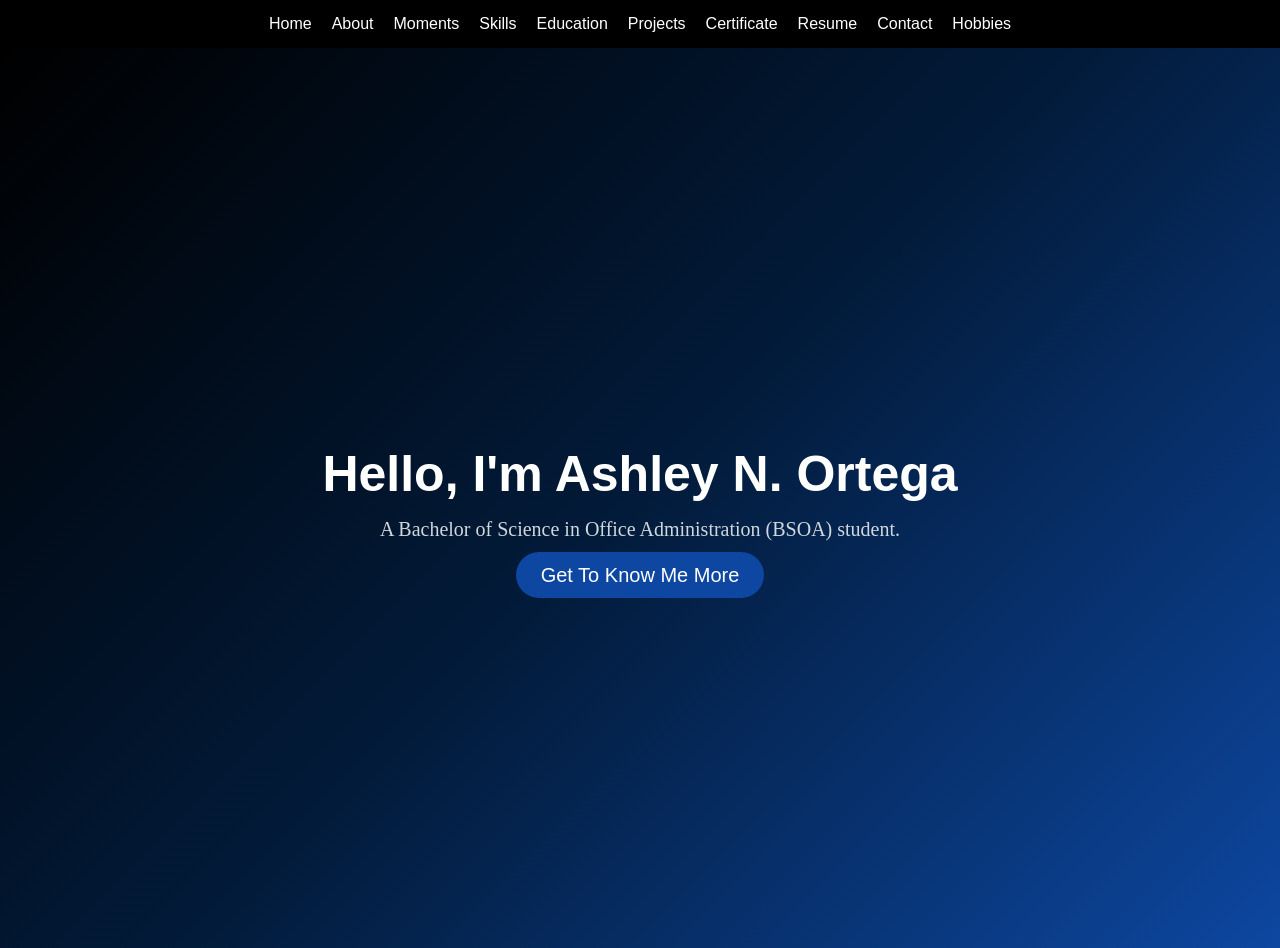
<file: index.html>
<!DOCTYPE html>
<html lang="en">
<head>
  <meta charset="UTF-8">
  <meta name="viewport" content="width=device-width, initial-scale=1.0">
  <title>Personal Portfolio</title>
  <link rel="stylesheet" href="css/css.css">
</head>
<body>

<header>
  <input type="checkbox" id="menu-toggle">
  <label for="menu-toggle" class="menu-icon">
    &#9776;
  </label>
  <nav>
    <a href="index.html">Home</a>
    <a href="aboutme.html" >About</a>
    <a href="gallery.html">Moments</a>
    <a href="skills.html">Skills</a>
    <a href="educational.html">Education</a>
    <a href="projects.html" >Projects</a>
    <a href="Certifications.html">Certificate</a>
    <a href="resume.html">Resume</a>
    <a href="contact.html">Contact</a>
    <a href="hobbies.html">Hobbies</a>
  </nav>
</header>


<section class="hero">
  <div class="hero-content">
    <h1>Hello, I'm Ashley N. Ortega</h1>
   <p style="font-family: 'Times New Roman', Times, serif;">A Bachelor of Science in Office Administration (BSOA) student. 
    <BR></BR>
    <a href="aboutme.html" class="btn">Get To Know Me More</a>
  </div>
</section>

</body>
</html>
</file>
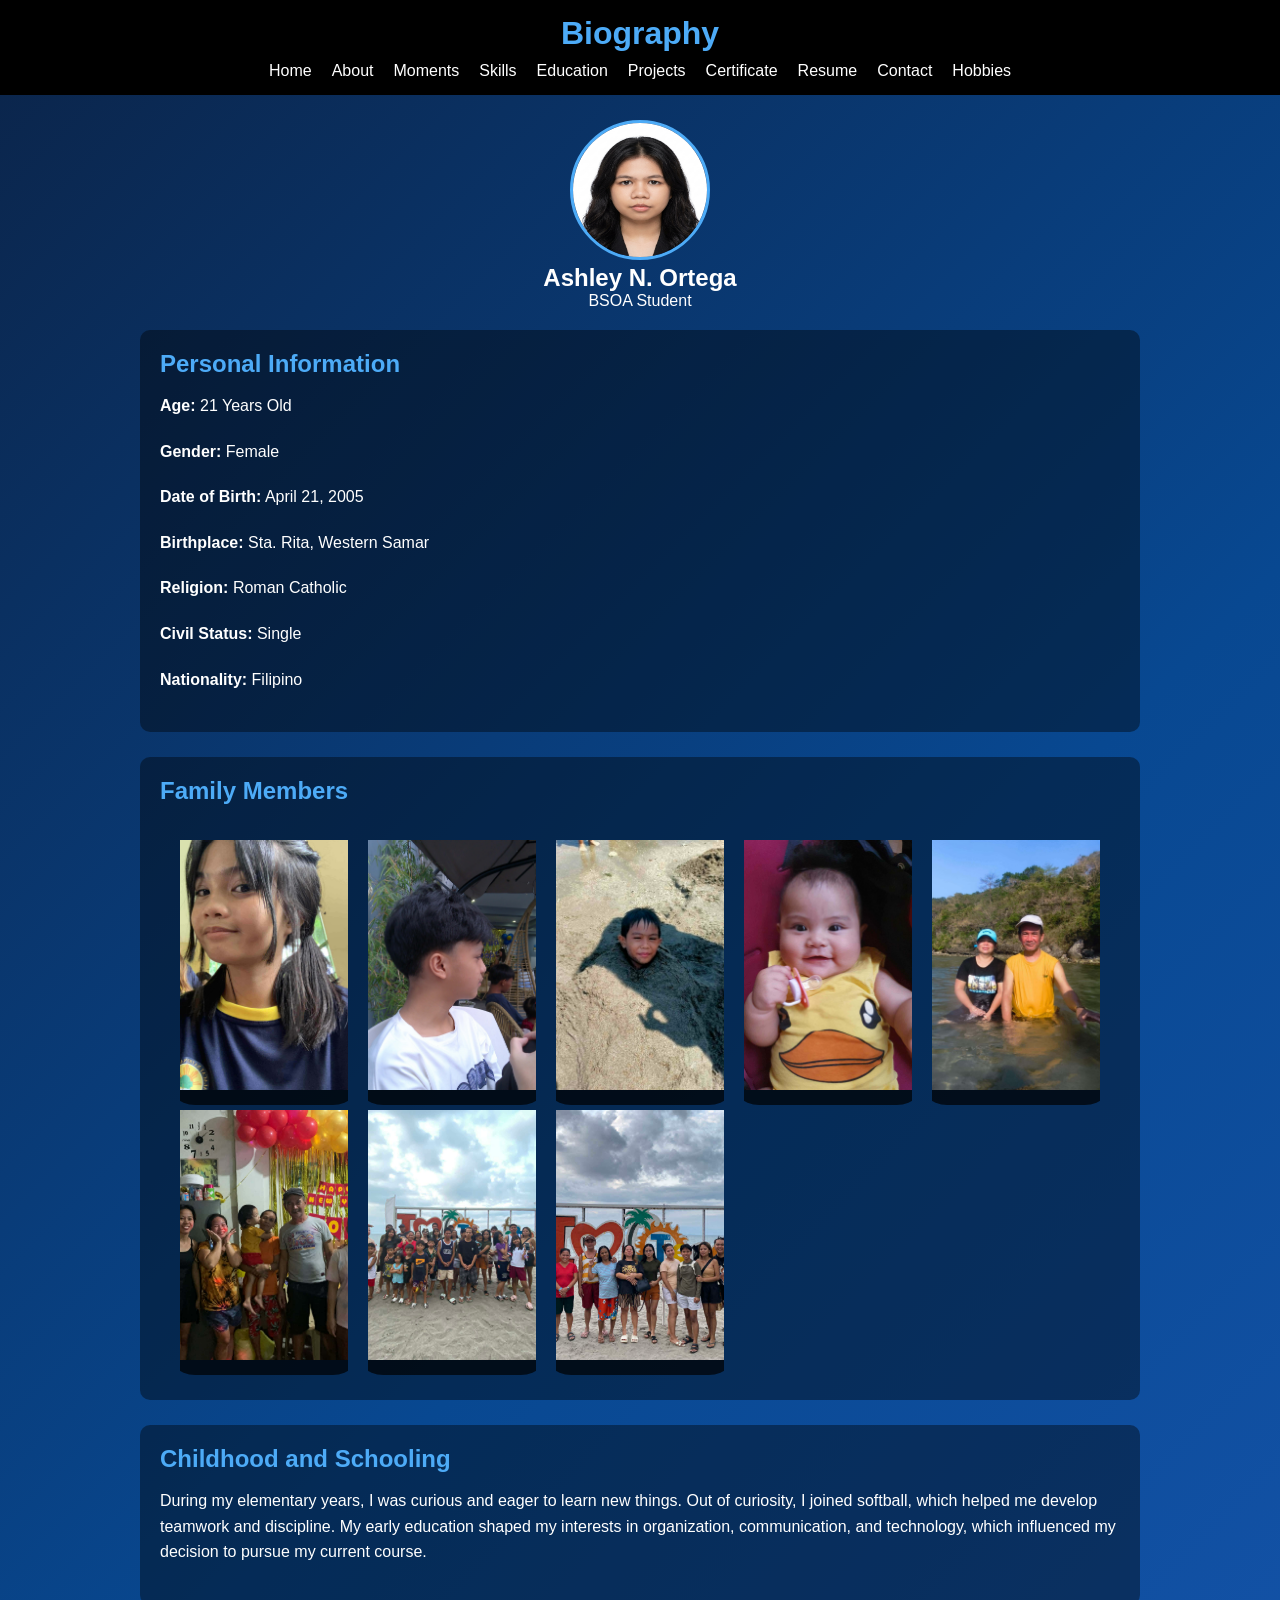
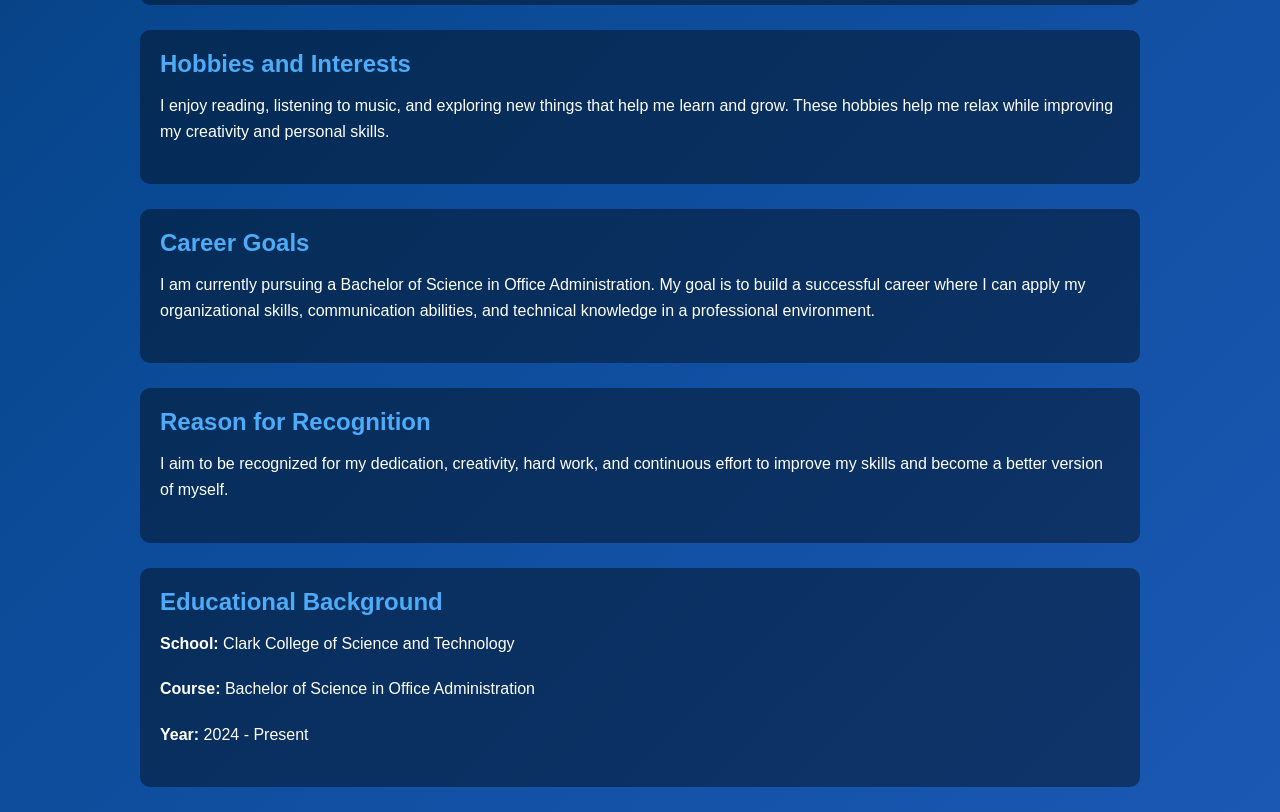
<file: aboutme.html>
<!DOCTYPE html>
<html lang="en">
<head>
  <meta charset="UTF-8">
  <meta name="viewport" content="width=device-width, initial-scale=1.0">
  <title>About Me</title>
  <link rel="stylesheet" href="css/css.css">
</head>

<body>

<header>
  <h1>Biography</h1>

  <input type="checkbox" id="menu-toggle">

  <label for="menu-toggle" class="menu-icon">
    &#9776;
  </label>

  <nav>
    <a href="index.html">Home</a>
    <a href="aboutme.html" >About</a>
    <a href="gallery.html">Moments</a>
    <a href="skills.html">Skills</a>
    <a href="educational.html">Education</a>
    <a href="projects.html" >Projects</a>
    <a href="Certifications.html">Certificate</a>
    <a href="resume.html">Resume</a>
    <a href="contact.html">Contact</a>
    <a href="hobbies.html">Hobbies</a>
  </nav>
  </nav>
</header>

<div class="container">

  <div class="profile">
    <img src="1x1.png" alt="Ashley Ortega">
    <h2>Ashley N. Ortega</h2>
    <p>BSOA Student</p>
  </div>

  <!-- PERSONAL DATA -->
  <section class="section">
    <h2>Personal Information</h2>

    <div class="info-grid">
      <p><strong>Age:</strong> 21 Years Old</p>
      <p><strong>Gender:</strong> Female</p>
      <p><strong>Date of Birth:</strong> April 21, 2005</p>
      <p><strong>Birthplace:</strong> Sta. Rita, Western Samar</p>
      <p><strong>Religion:</strong> Roman Catholic</p>
      <p><strong>Civil Status:</strong> Single</p>
      <p><strong>Nationality:</strong> Filipino</p>
    </div>
  </section>

  <section class="section">
    <h2>Family Members</h2>

    <div class="gallery">

      <div class="gallery-item">
        <img src="webpics/sheena.jpg" alt="Sister">
        <div class="moments">Sister</div>
      </div>

      <div class="gallery-item">
        <img src="webpics/gab.jpg" alt="Brother">
        <div class="moments">Brother</div>
      </div>

      <div class="gallery-item">
        <img src="webpics/vincw.jpg" alt="Brother">
        <div class="moments">Brother</div>
      </div>

      <div class="gallery-item">
        <img src="webpics/shasha.jpg" alt="Sister">
        <div class="moments">Sister</div>
      </div>

      <div class="gallery-item">
        <img src="webpics/mama-lolo.jpg" alt="Mama and Lolo">
        <div class="moments">Mama and Lolo</div>
      </div>

      <div class="gallery-item">
        <img src="webpics/xmaxfam.jpg" alt="New Year">
        <div class="moments">New Year Celebration</div>
      </div>

      <div class="gallery-item">
        <img src="webpics/cavite fam.jpg" alt="Family">
        <div class="moments"></div>
      </div>

      <div class="gallery-item">
        <img src="webpics/cavi.jpg" alt="Family Picture">
        <div class="moments"></div>
      </div>

    </div>
  </section>

  <section class="section">
    <h2>Childhood and Schooling</h2>

    <p>
      During my elementary years, I was curious and eager to learn new things. 
      Out of curiosity, I joined softball, which helped me develop teamwork and discipline. 
      My early education shaped my interests in organization, communication, and technology, 
      which influenced my decision to pursue my current course.
    </p>
  </section>

  <section class="section">
    <h2>Hobbies and Interests</h2>

    <p>
      I enjoy reading, listening to music, and exploring new things that help me learn and grow. 
      These hobbies help me relax while improving my creativity and personal skills.
    </p>
  </section>

  <section class="section">
    <h2>Career Goals</h2>

    <p>
      I am currently pursuing a Bachelor of Science in Office Administration. 
      My goal is to build a successful career where I can apply my organizational 
      skills, communication abilities, and technical knowledge in a professional environment.
    </p>
  </section>


  <section class="section">
    <h2>Reason for Recognition</h2>

    <p>
      I aim to be recognized for my dedication, creativity, hard work, and continuous effort 
      to improve my skills and become a better version of myself.
    </p>
  </section>

  <section class="section">
    <h2>Educational Background</h2>

    <p><strong>School:</strong> Clark College of Science and Technology</p>
    <p><strong>Course:</strong> Bachelor of Science in Office Administration</p>
    <p><strong>Year:</strong> 2024 - Present</p>
  </section>

</div>

</body>
</html>
</file>
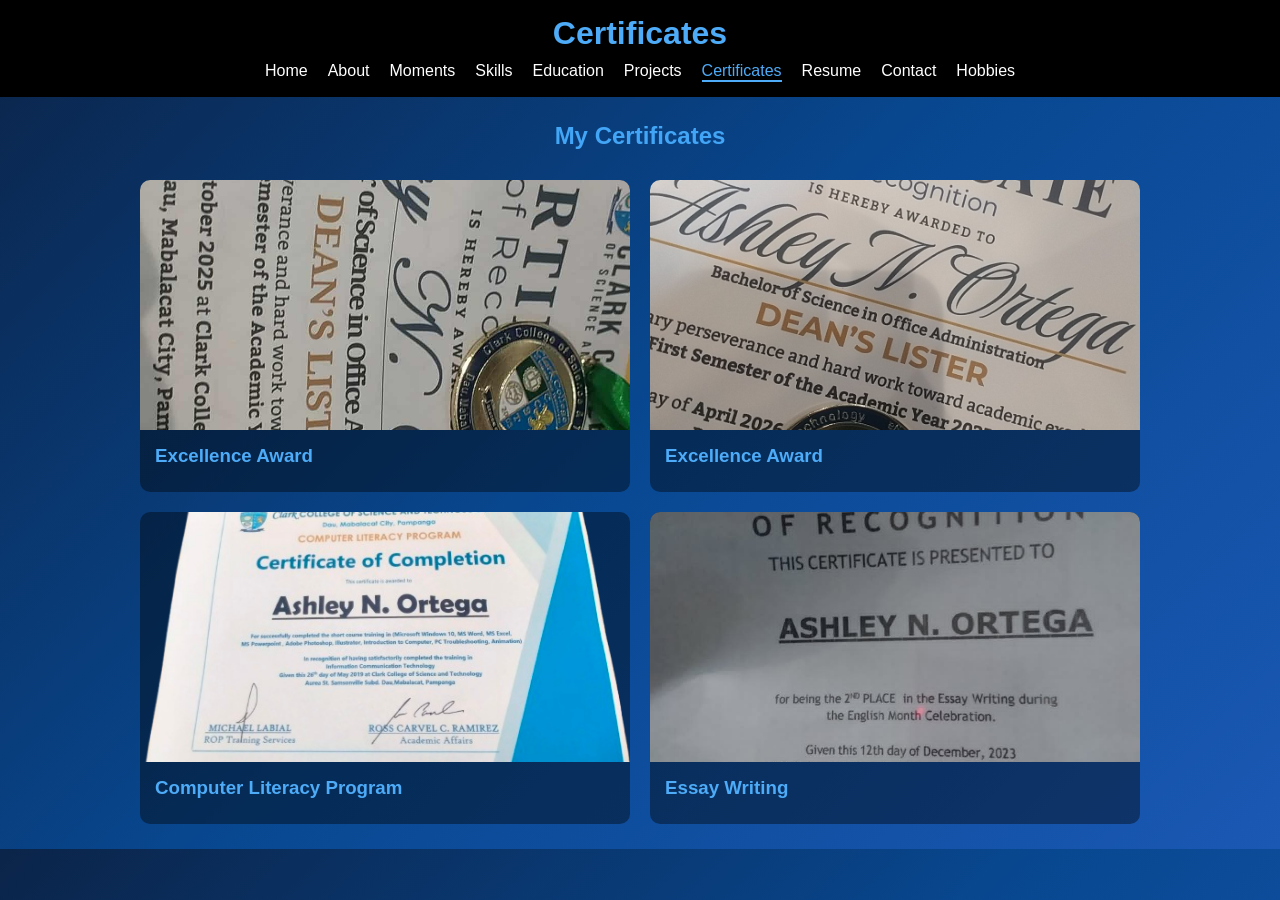
<file: Certifications.html>
<!DOCTYPE html>
<html lang="en">
<head>
  <meta charset="UTF-8">
  <meta name="viewport" content="width=device-width, initial-scale=1.0">

  <title>Certificates</title>

  <link rel="stylesheet" href="css/css.css">
</head>

<body>

  <header>

    <h1>Certificates</h1>

    <input type="checkbox" id="menu-toggle">

    <label for="menu-toggle" class="menu-icon">
      &#9776;
    </label>

    <nav>
      <a href="index.html">Home</a>
      <a href="aboutme.html">About</a>
      <a href="gallery.html">Moments</a>
      <a href="skills.html">Skills</a>
      <a href="educational.html">Education</a>
      <a href="projects.html">Projects</a>
      <a href="certificates.html" class="active">Certificates</a>
      <a href="resume.html">Resume</a>
      <a href="contact.html">Contact</a>
      <a href="hobbies.html">Hobbies</a>
    </nav>

  </header>

  <div class="container">

    <h2 class="page-title">My Certificates</h2>

    <div class="certificate-gallery">

      <div class="certificate-card">

        <img src="webpics/cer.jpg" alt="Computer Fundamentals Certificate">

        <div class="certificate-info">
           <h3>Excellence Award</h3>
        </div>

      </div>

      <div class="certificate-card">

        <img src="webpics/cert.jpeg" alt="Web Development Certificate">

        <div class="certificate-info">
          <h3>Excellence Award</h3>
        </div>

      </div>

      <div class="certificate-card">

        <img src="webpics/ccst.png" alt="Office Administration Seminar">

        <div class="certificate-info">
          <h3>Computer Literacy Program</h3>
        </div>

      </div>

      <div class="certificate-card">

        <img src="webpics/essay.jpg" alt="Leadership Training Certificate">

        <div class="certificate-info">
          <h3>Essay Writing</h3>
         
        </div>

      </div>

    </div>

  </div>
</body>
</html>
</file>
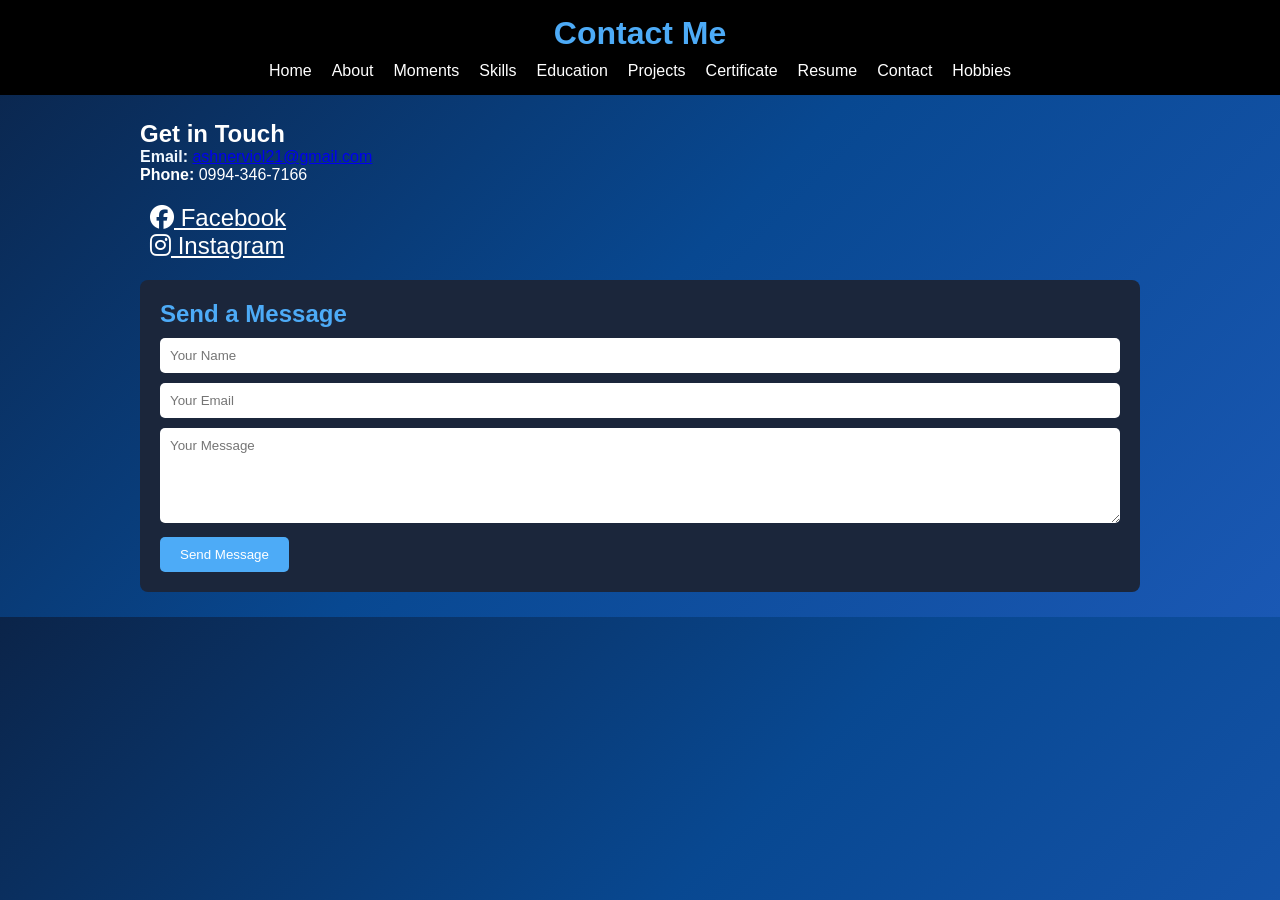
<file: contact.html>
<!DOCTYPE html>
<html lang="en">
<head>
  <meta charset="UTF-8">
  <meta name="viewport" content="width=device-width, initial-scale=1.0">

  <title>Contact Me</title>

  <!-- CSS -->
  <link rel="stylesheet" href="css/css.css">

  <!-- Font Awesome Icons -->
  <link rel="stylesheet"
  href="https://cdnjs.cloudflare.com/ajax/libs/font-awesome/6.5.0/css/all.min.css">
</head>

<body>

  <!-- HEADER -->
  <header>
    <h1>Contact Me</h1>

    <input type="checkbox" id="menu-toggle">

    <label for="menu-toggle" class="menu-icon">
      &#9776;
    </label>

    <nav>
      <a href="index.html">Home</a>
    <a href="aboutme.html" >About</a>
    <a href="gallery.html">Moments</a>
    <a href="skills.html">Skills</a>
    <a href="educational.html">Education</a>
    <a href="projects.html" >Projects</a>
    <a href="Certifications.html">Certificate</a>
    <a href="resume.html">Resume</a>
    <a href="contact.html">Contact</a>
    <a href="hobbies.html">Hobbies</a>
  </nav>
  </header>

  <div class="container">
    <div class="contact-info">
      <h2>Get in Touch</h2>

      <p style="text-decoration: none; color: aliceblue;">
        <strong>Email:</strong>
        <a href="mailto:ashnerviol21@gmail.com">
          ashnerviol21@gmail.com
        </a>
      </p>

      <p>
        <strong>Phone:</strong>
        0994-346-7166
      </p>
      <div class="social-icons">

        <a href="https://www.facebook.com/asli.rtg" target="_blank">
          <i class="fab fa-facebook"></i> Facebook
        </a>
<br>
        <a href="https://www.instagram.com/liley.nrvl" target="_blank">
          <i class="fab fa-instagram"></i> Instagram
        </a>

      </div>
    </div>

    <div class="contact-form">

      <h2>Send a Message</h2>

      <form>

        <input type="text"
        placeholder="Your Name"
        required>

        <input type="email"
        placeholder="Your Email"
        required>

        <textarea
        placeholder="Your Message"
        rows="5"
        required></textarea>

        <button type="submit">
          Send Message
        </button>

      </form>

    </div>

  </div>

</body>
</html>
</file>
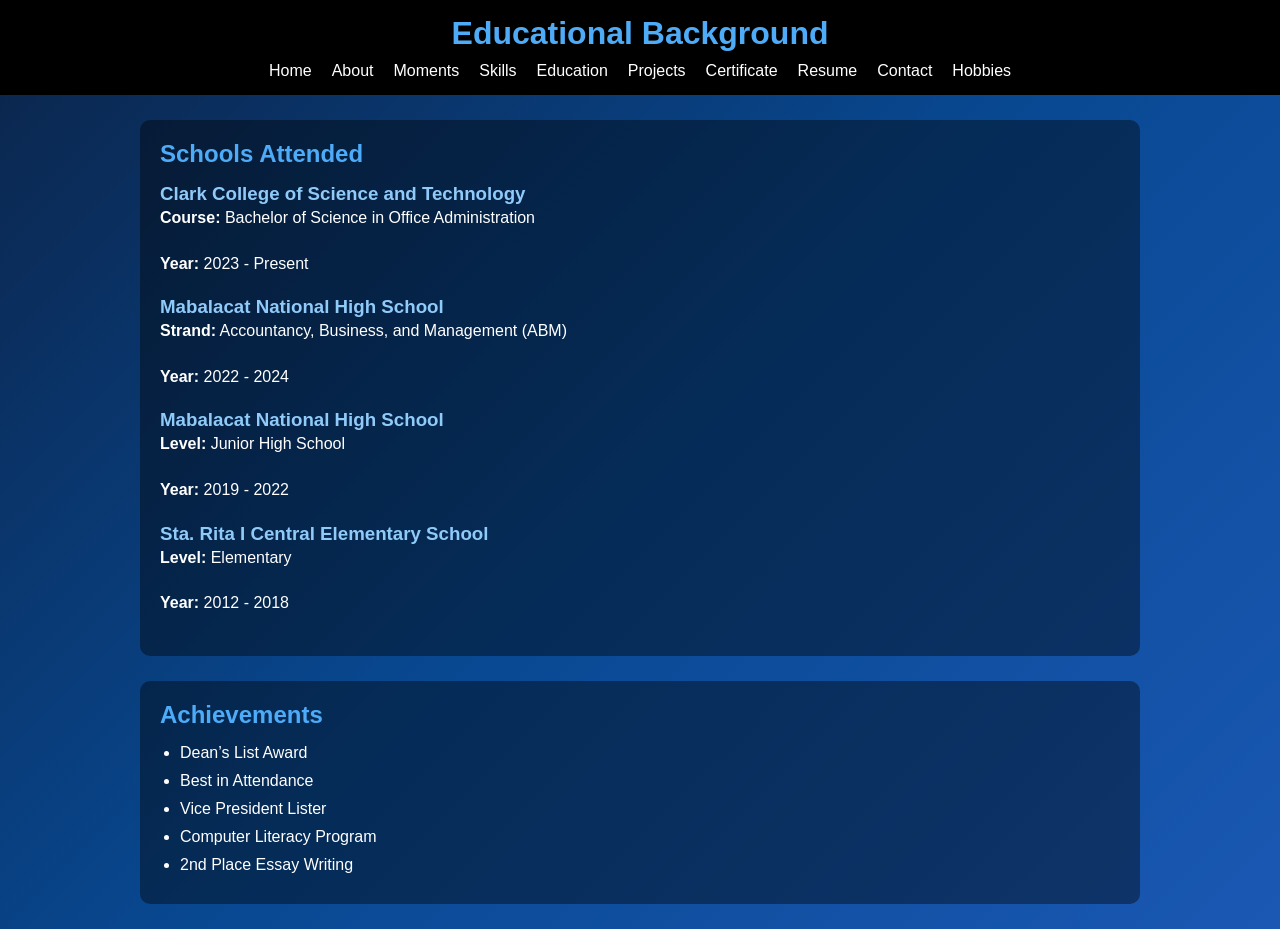
<file: educational.html>
<!DOCTYPE html>
<html lang="en">
<head>
  <meta charset="UTF-8">
  <meta name="viewport" content="width=device-width, initial-scale=1.0">

  <title>Educational Background</title>

  <link rel="stylesheet" href="css/css.css">
</head>

<body>

  <!-- HEADER -->
  <header>

    <h1>Educational Background</h1>

    <input type="checkbox" id="menu-toggle">

    <label for="menu-toggle" class="menu-icon">
      &#9776;
    </label>

    <nav>
      <a href="index.html">Home</a>
    <a href="aboutme.html" >About</a>
    <a href="gallery.html">Moments</a>
    <a href="skills.html">Skills</a>
    <a href="educational.html">Education</a>
    <a href="projects.html" >Projects</a>
    <a href="Certifications.html">Certificate</a>
    <a href="resume.html">Resume</a>
    <a href="contact.html">Contact</a>
    <a href="hobbies.html">Hobbies</a>
  </nav>
  </header>

  <div class="container">
    <section class="section">

      <h2>Schools Attended</h2>

      <div class="education-box">
        <h3>Clark College of Science and Technology</h3>
        <p><strong>Course:</strong> Bachelor of Science in Office Administration</p>
        <p><strong>Year:</strong> 2023 - Present</p>
      </div>

      <div class="education-box">
        <h3>Mabalacat National High School</h3>
        <p><strong>Strand:</strong> Accountancy, Business, and Management (ABM)</p>
        <p><strong>Year:</strong> 2022 - 2024</p>
      </div>

      <div class="education-box">
        <h3>Mabalacat National High School</h3>
        <p><strong>Level:</strong> Junior High School</p>
        <p><strong>Year:</strong> 2019 - 2022</p>
      </div>

      <div class="education-box">
        <h3>Sta. Rita I Central Elementary School</h3>
        <p><strong>Level:</strong> Elementary</p>
        <p><strong>Year:</strong> 2012 - 2018</p>
      </div>

    </section>
    <section class="section">

      <h2>Achievements</h2>

      <ul>
        <li>Dean’s List Award</li>
        <li>Best in Attendance</li>
        <li>Vice President Lister</li>
        <li>Computer Literacy Program</li>
        <li>2nd Place Essay Writing</li>
      </ul>

    </section>
  </div>
</body>
</html>
</file>
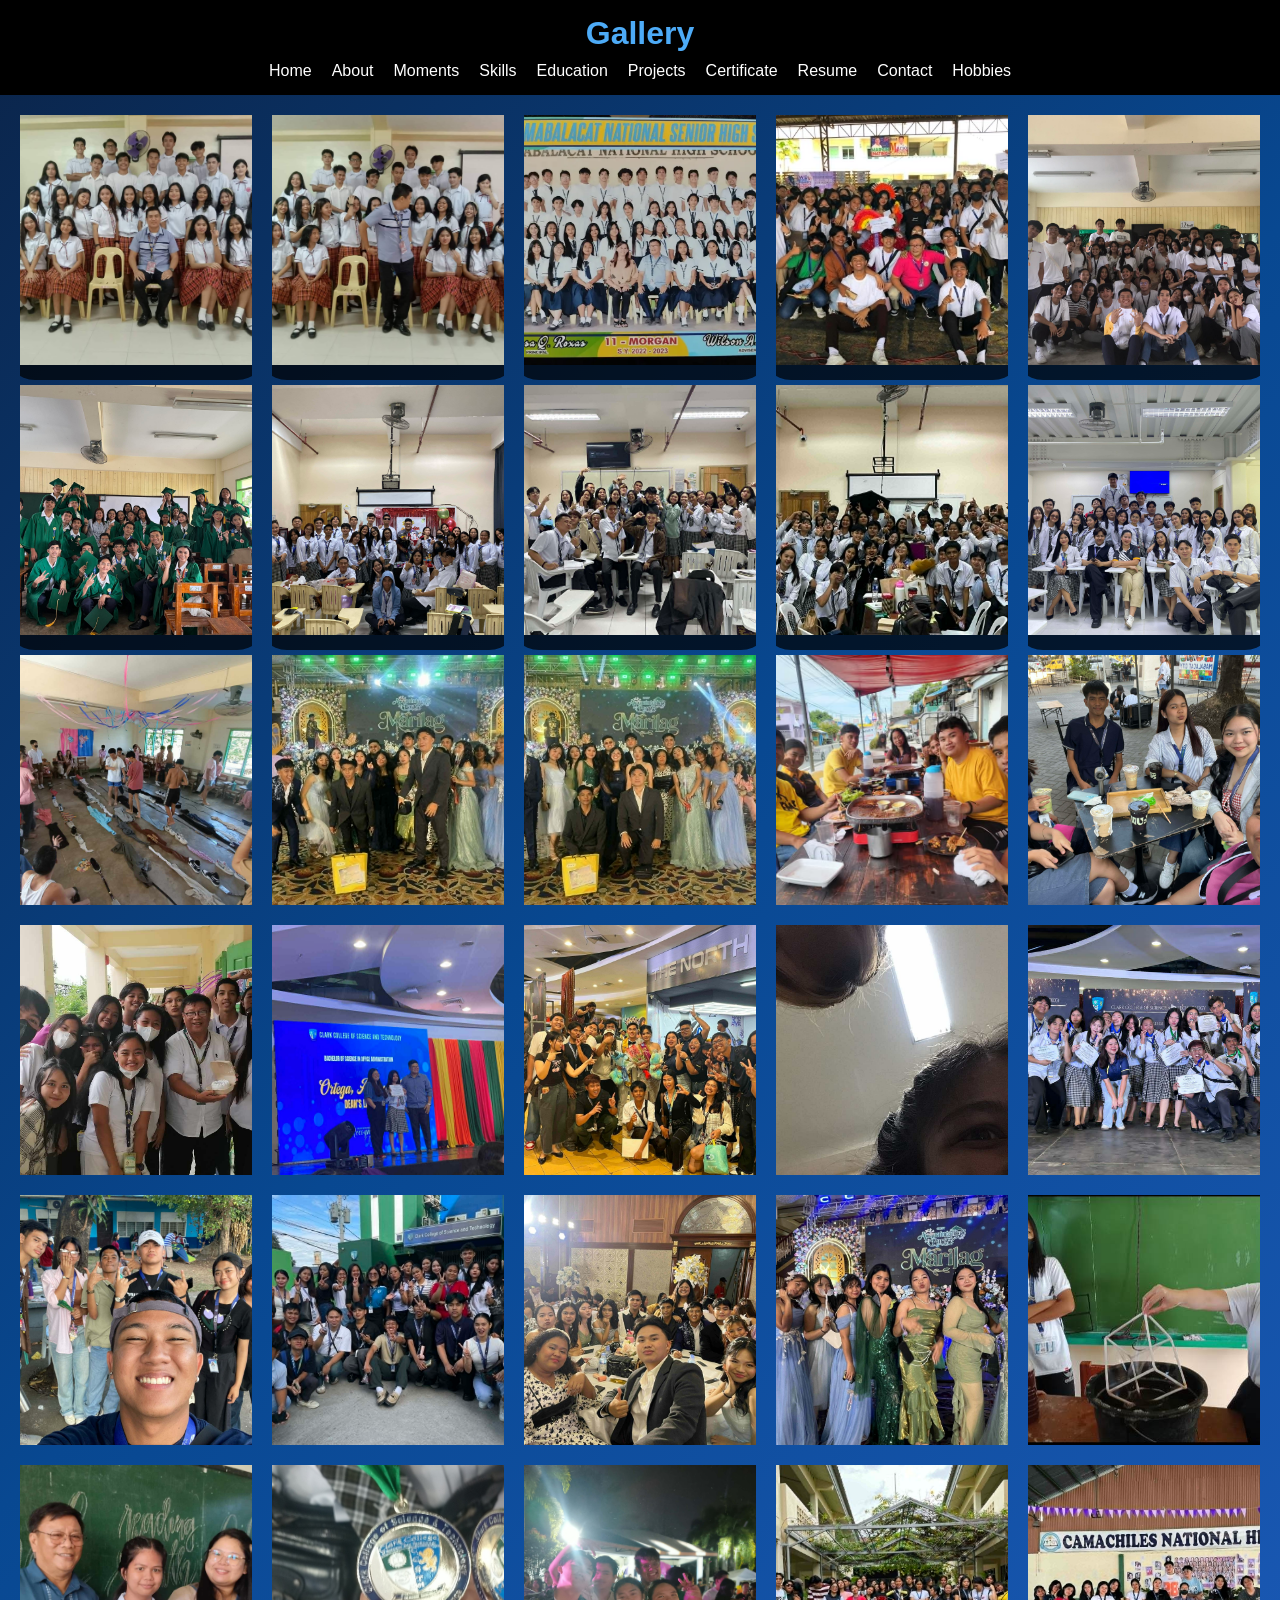
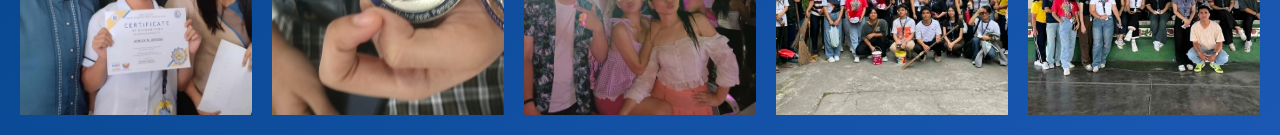
<file: gallery.html>
<!DOCTYPE html>
<html lang="en">
<head>
  <meta charset="UTF-8">
  <meta name="viewport" content="width=device-width, initial-scale=1.0">
  <title>Gallery</title>
  <link rel="stylesheet" href="css/css.css">
</head>
<body>
    
<header>
  <h1>Gallery</h1>
<input type="checkbox" id="menu-toggle">
    <label for="menu-toggle" class="menu-icon">
      &#9776;
    </label>
  <nav>
    <a href="index.html">Home</a>
    <a href="aboutme.html" >About</a>
    <a href="gallery.html">Moments</a>
    <a href="skills.html">Skills</a>
    <a href="educational.html">Education</a>
    <a href="projects.html" >Projects</a>
    <a href="Certifications.html">Certificate</a>
    <a href="resume.html">Resume</a>
    <a href="contact.html">Contact</a>
    <a href="hobbies.html">Hobbies</a>
  </nav>
</header>


<div class="gallery">

  <div class="gallery-item">
    <img src="webpics/10.jpeg" alt="Photo 1">
    <div class="moments">Class Picture Grade 10</div>
  </div>

 <div class="gallery-item">
    <img src="webpics/10-1.jpeg" alt="Photo 3">
    <div class="moments">Class Picture Grade 10</div>
  </div>

  <div class="gallery-item">
    <img src="webpics/11.webp" alt="Photo 2">
    <div class="moments">Class Picture Grade 11</div>
  </div>
  <div class="gallery-item">
    <img src="webpics/11morgabn.jpg" alt="Photo 2">
    <div class="moments">11-Morgan</div>
  </div>
  <div class="gallery-item">
    <img src="webpics/12knight.jpg" alt="Photo 2">
    <div class="moments">Class Picture Grade 12</div>
  </div>

  <div class="gallery-item">
    <img src="webpics/grad.jpg" alt="Photo 2">
    <div class="moments">12-Knight</div>
  </div>

  <div class="gallery-item">
    <img src="webpics/1a1ast.jpg" alt="Photo 4">
    <div class="moments">First Year 1st Sem</div>
  </div>

  <div class="gallery-item">
    <img src="webpics/1aparasink.jpg" alt="Photo 5">
    <div class="moments">First Year 2nd Sem</div>
  </div>

  <div class="gallery-item">
    <img src="webpics/2qa.jpg" alt="Photo 6">
    <div class="moments">Second Year 1st Sem</div>
  </div>

  <div class="gallery-item">
    <img src="webpics/2A 2nsem.jpeg" alt="Photo 4">
    <div class="moments">Second Year 2nd Sem</div>
  </div>

  <div class="gallery-item">
    <img src="webpics/xmas party.jpg" alt="Photo 5">

  </div>

  <div class="gallery-item">
    <img src="webpics/acq2.jpg" alt="Photo 6">
  </div>
  
  <div class="gallery-item">
    <img src="webpics/acq22.jpg" alt="Photo 5">

  </div>

  <div class="gallery-item">
    <img src="webpics/samgywmicssyel.jpg" alt="Photo 6">

  </div>
  
  <div class="gallery-item">
    <img src="webpics/silung.jpeg" alt="Photo 5">

  </div>

  <div class="gallery-item">
    <img src="webpics/sir george.jpg" alt="Photo 6">

  </div>
  
  <div class="gallery-item">
    <img src="webpics/recog.jpg" alt="Photo 5">

  </div>

  <div class="gallery-item">
    <img src="webpics/2aothers.jpg" alt="Photo 6">

  </div>
  
  <div class="gallery-item">
    <img src="webpics/marty.jpg" alt="Photo 5">

  </div>

  <div class="gallery-item">
    <img src="webpics/recog2a.jpg" alt="Photo 6">
  </div>

  
  <div class="gallery-item">
    <img src="webpics/momints/1.jpg" alt="Photo 6">

  </div>
  
  <div class="gallery-item">
    <img src="webpics/momints/2.jpg" alt="Photo 5">

  </div>

  <div class="gallery-item">
    <img src="webpics/momints/3.jpg" alt="Photo 6">
  </div>

  
  <div class="gallery-item">
    <img src="webpics/momints/4.jpg" alt="Photo 6">

  </div>
  
  <div class="gallery-item">
    <img src="webpics/momints/5.jpg" alt="Photo 5">

  </div>

  <div class="gallery-item">
    <img src="webpics/momints/6.jpg" alt="Photo 6">

  </div>
  
  <div class="gallery-item">
    <img src="webpics/momints/7.jpeg" alt="Photo 5">

  </div>

  <div class="gallery-item">
    <img src="webpics/momints/8.jpeg" alt="Photo 6">
  </div>

  
  <div class="gallery-item">
    <img src="webpics/momints/9.jpg" alt="Photo 6">

  </div>
  
  <div class="gallery-item">
    <img src="webpics/momints/0.jpg" alt="Photo 5">

  </div>
</div>
</body>
</html>
</file>
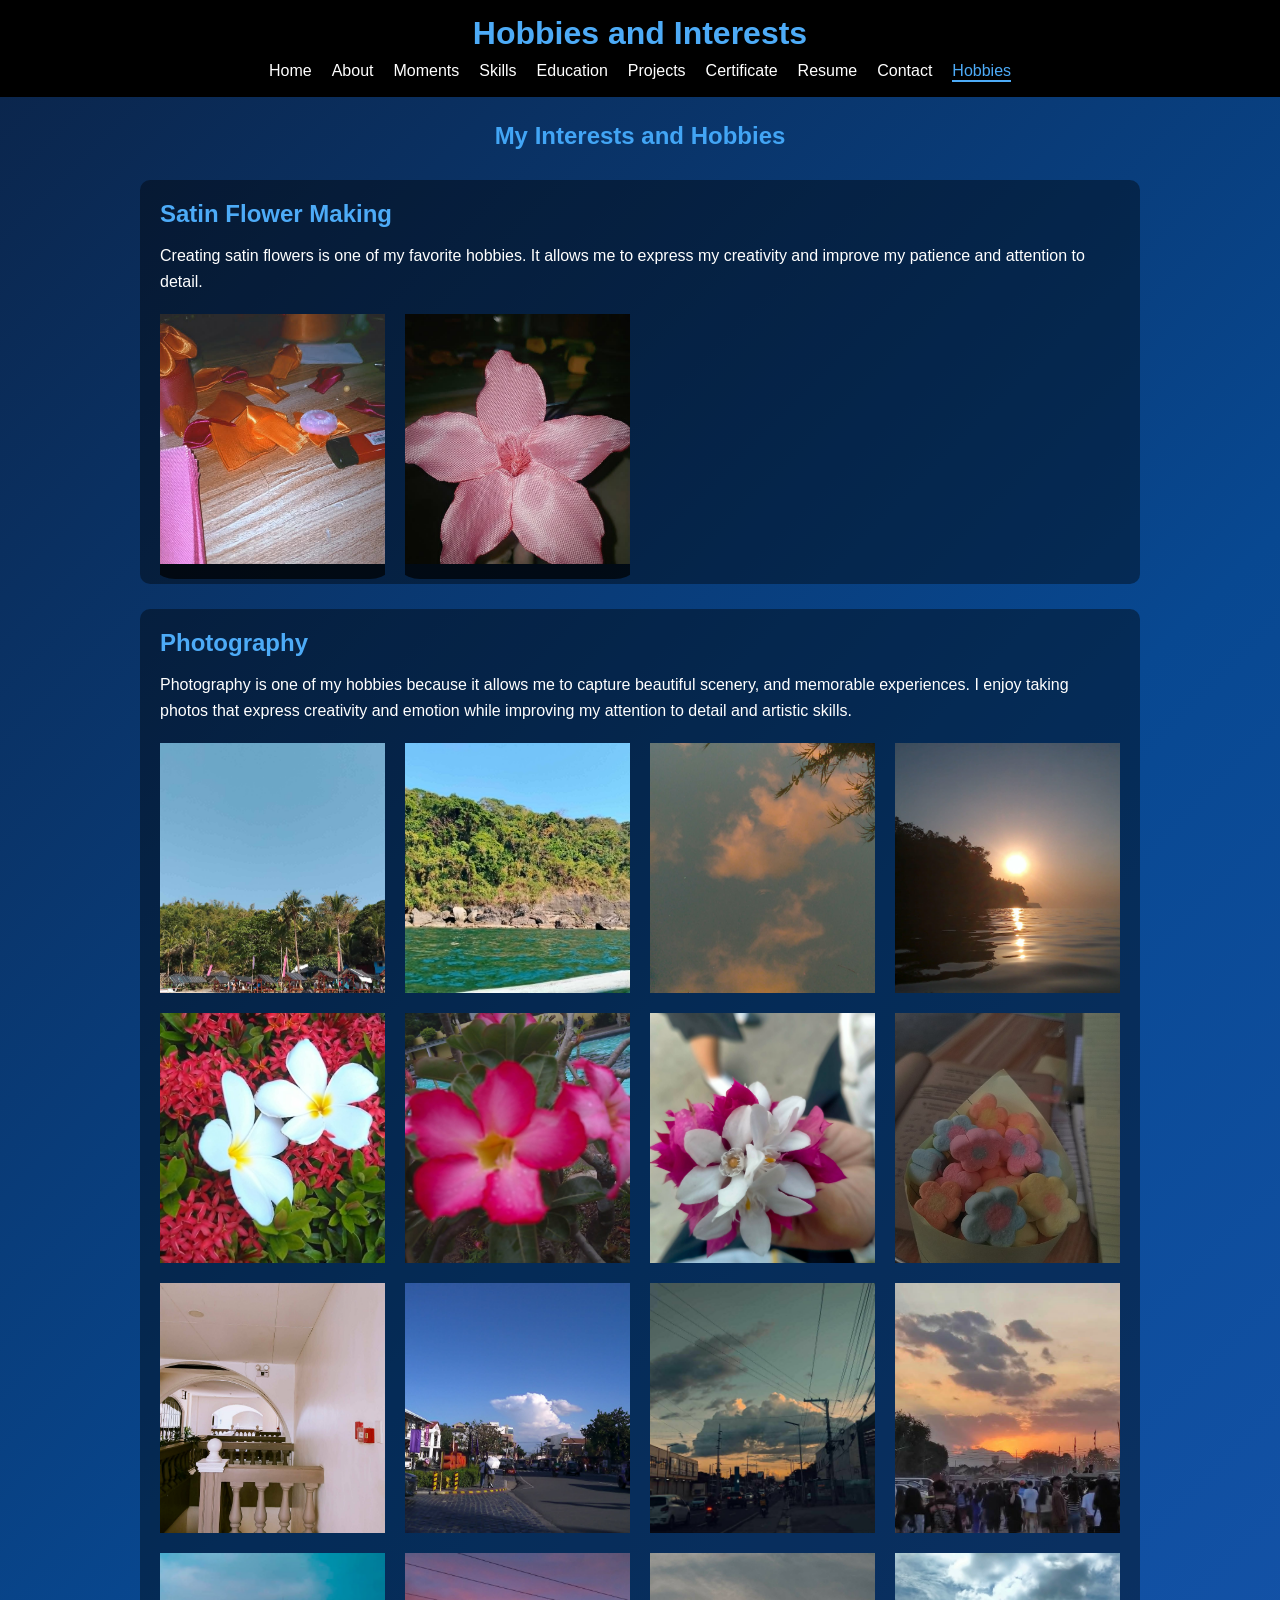
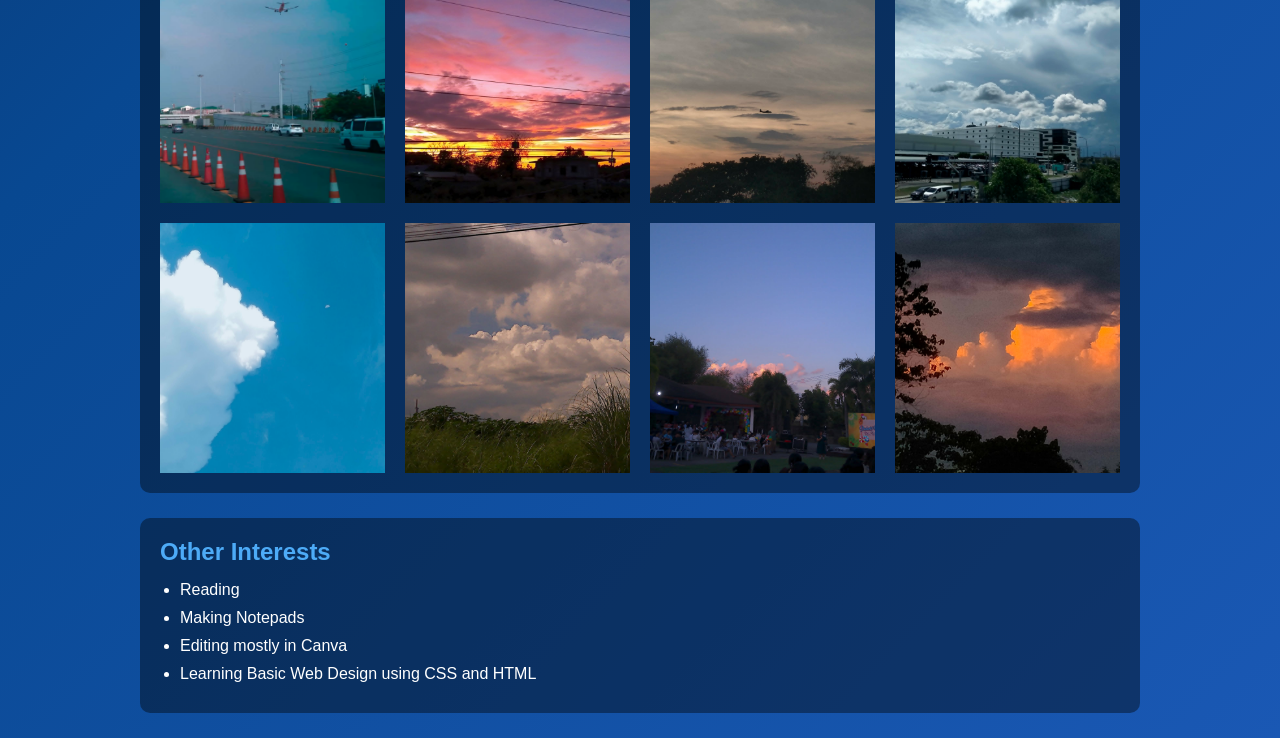
<file: hobbies.html>
<!DOCTYPE html>
<html lang="en">
<head>
  <meta charset="UTF-8">
  <meta name="viewport" content="width=device-width, initial-scale=1.0">

  <title>Hobbies and Interests</title>

  <link rel="stylesheet" href="css/css.css">
</head>

<body>

  <header>

    <h1>Hobbies and Interests</h1>

    <input type="checkbox" id="menu-toggle">

    <label for="menu-toggle" class="menu-icon">
      &#9776;
    </label>

    <nav>
      <a href="index.html">Home</a>
      <a href="aboutme.html">About</a>
      <a href="gallery.html">Moments</a>
      <a href="skills.html">Skills</a>
      <a href="educational.html">Education</a>
      <a href="projects.html">Projects</a>
      <a href="Certifications.html">Certificate</a>
      <a href="resume.html">Resume</a>
      <a href="contact.html">Contact</a>
      <a href="hobbies.html" class="active">Hobbies</a>
    </nav>

  </header>
  <div class="container">

    <h2 class="page-title">My Interests and Hobbies</h2>

    <section class="section">

      <h2>Satin Flower Making</h2>

      <p>
        Creating satin flowers is one of my favorite hobbies.
        It allows me to express my creativity and improve my
        patience and attention to detail.
      </p>

      <div class="hobby-gallery">

        <div class="gallery-item">
          <img src="webpics/satin.jpg" alt="Flower Design 1">

          <div class="moments">
          </div>
        </div>

        <div class="gallery-item">
          <img src="webpics/sat.jpg" alt="Flower Design 2">

          <div class="moments">
          </div>
        </div>

      </div>

    </section>

    <section class="section">

      <h2>Photography</h2>

      <p>
        Photography is one of my hobbies because it allows me to capture
       beautiful scenery, and memorable experiences.
        I enjoy taking photos that express creativity and emotion while
        improving my attention to detail and artistic skills.
      </p>

      <div class="hobby-gallery">


        <div class="gallery-item">
          <img src="webpics/nature-water/bitsh.jpg" alt="Nature Photography">
        </div>

        <div class="gallery-item">
          <img src="webpics/nature-water/water.jpg" alt="Water Photography">
        </div>

        <div class="gallery-item">
          <img src="webpics/nature-water/waterphoto.jpg" alt="Scenery Photography">
        </div>

        <div class="gallery-item">
          <img src="webpics/nature-water/sansit.jpg" alt="Sunset Photography">
        </div>

        <div class="gallery-item">
          <img src="webpics/flower/flawer.jpg" alt="Flower Photography">
        </div>

        <div class="gallery-item">
          <img src="webpics/flower/flower.jpg" alt="Creative Flower Shot">
        </div>

        <div class="gallery-item">
          <img src="webpics/flower/plawe.jpg" alt="Nature Flower">
        </div>

        <div class="gallery-item">
          <img src="webpics/flower/plawermars.jpg" alt="Flower Collection">
        </div>

        <div class="gallery-item">
          <img src="webpics/street/1e54097e-643c-4dc0-a624-335bf7bbd20c.jpg" alt="Street Photography">
        </div>

        <div class="gallery-item">
          <img src="webpics/street/576204ff-d573-48ee-8ea0-71c5d6e7b64d.jpg" alt="City View">
        </div>

        <div class="gallery-item">
          <img src="webpics/street/77b4186c-ff8f-45dc-bbab-753a2392c4da.jpg" alt="Urban Photography">
        </div>

        <div class="gallery-item">
          <img src="webpics/street/95e10f69-13c0-47c4-942e-0fbfc52cf9aa.jpg" alt="Street Lights">
        </div>

        <div class="gallery-item">
          <img src="webpics/sky/airpleyn.jpg" alt="Urban Photography">
        </div>

        <div class="gallery-item">
          <img src="webpics/sky/pho.jpg" alt="Street Lights">
        </div>

        <div class="gallery-item">
          <img src="webpics/sky/b1577dbd-a3e3-46e1-890e-513846badffd.jpg" alt="Urban Photography">
        </div>

        <div class="gallery-item">
          <img src="webpics/sky/be5f0ce3-dca0-4064-af8a-fd74df5abcf0.jpg" alt="Street Lights">
        </div>

        <div class="gallery-item">
          <img src="webpics/sky/bluesky.jpg" alt="Urban Photography">
        </div>

        <div class="gallery-item">
          <img src="webpics/sky/fd59e6d4-782b-4691-8b66-4a610bd329b9.jpg" alt="Urban Photography">
        </div>

        <div class="gallery-item">
          <img src="webpics/sky/pool.jpg" alt="Street Lights">
        </div>

        <div class="gallery-item">
          <img src="webpics/sky/skyl.jpg" alt="Street Lights">
        </div>

      </div>

    </section>


    <section class="section">

      <h2>Other Interests</h2>

      <ul>
        <li>Reading</li>
        <li>Making Notepads</li>
        <li>Editing mostly in Canva</li>
        <li>Learning Basic Web Design using CSS and HTML </li>
      </ul>

    </section>

  </div>
</body>
</html>
</file>
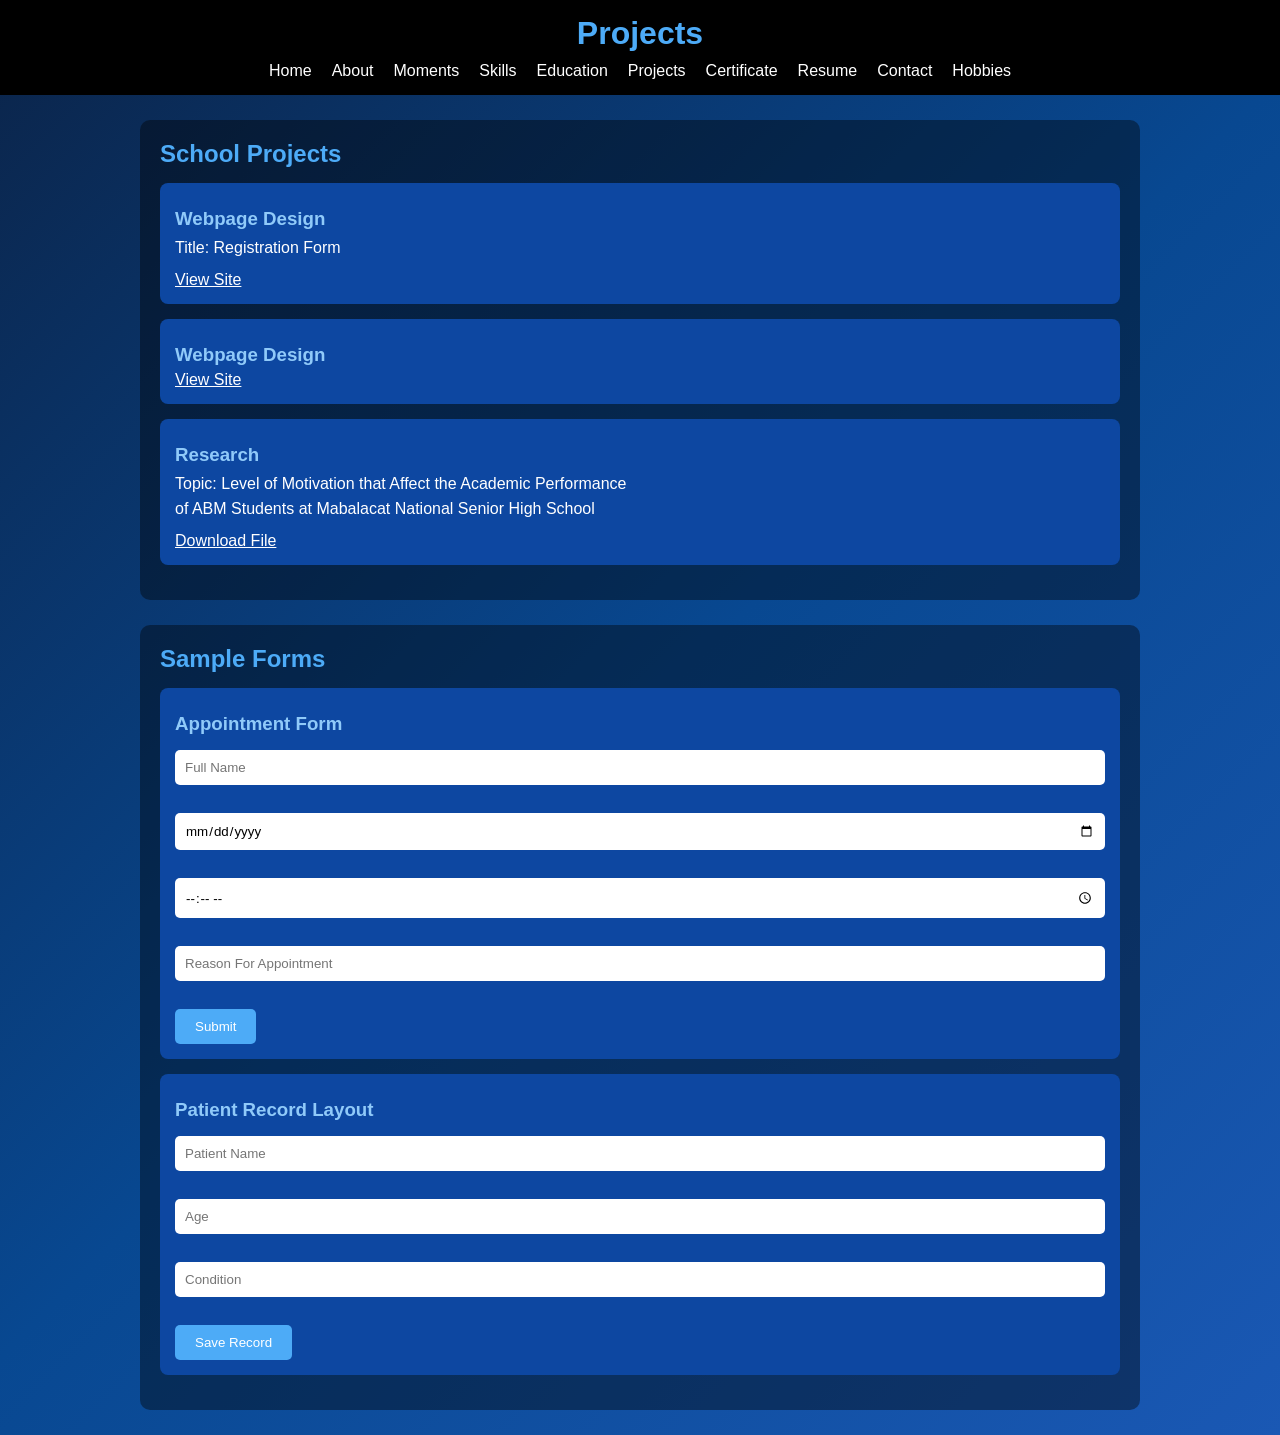
<file: projects.html>
<!DOCTYPE html>
<html lang="en">
<head>
  <meta charset="UTF-8">
  <meta name="viewport" content="width=device-width, initial-scale=1.0">
  <title>Projects</title>
  <link rel="stylesheet" href="css/css.css">
</head>
<body>

  <header>
    <h1>Projects</h1>
    <input type="checkbox" id="menu-toggle">
  <label for="menu-toggle" class="menu-icon">
    &#9776;
  </label>

  <nav>
    <a href="index.html">Home</a>
    <a href="aboutme.html" >About</a>
    <a href="gallery.html">Moments</a>
    <a href="skills.html">Skills</a>
    <a href="educational.html">Education</a>
    <a href="projects.html" >Projects</a>
    <a href="Certifications.html">Certificate</a>
    <a href="resume.html">Resume</a>
    <a href="contact.html">Contact</a>
    <a href="hobbies.html">Hobbies</a>
  </nav>
  </header>

  <div class="container">
    <section class="section">
      <h2>School Projects</h2>

      <div class="card">
        <h3>Webpage Design</h3>
        <p>Title: Registration Form</p>
        <a href="https://ashley-ortega0.github.io/registration-form/">View Site</a>
      </div>

      <div class="card">
        <h3>Webpage Design</h3>
        <a href="https://ashley-ortega0.github.io/ortega-ashley-act3/">View Site</a>
      </div>

      <div class="card">
        <h3>Research</h3>
        <p>Topic: Level of Motivation that Affect the Academic 
          Performance <br>    of ABM Students at Mabalacat National 
          Senior High School</p>
        <a href="webpics/FINNAL-PAPER (1).docx">Download File</a>
      </div>
    </section>

    <section class="section">
      <h2>Sample Forms</h2>

      <div class="card">
        <h3>Appointment Form</h3>
        <form>
          <input type="text" placeholder="Full Name"><br><br>
          <input type="date"><br><br>
          <input type="time"><br><br>
          <input type="reason" placeholder="Reason For Appointment"> <br><br>
          <button type="submit">Submit</button>
        </form>
      </div>

      <div class="card"> 
        <h3>Patient Record Layout</h3>
        <form>
          <input type="text" placeholder="Patient Name"><br><br>
          <input type="number" placeholder="Age"><br><br>
          <input type="text" placeholder="Condition"><br><br>
          <button type="submit">Save Record</button>
        </form>
      </div>

    </section>

  </div>


</body>
</html>
</file>
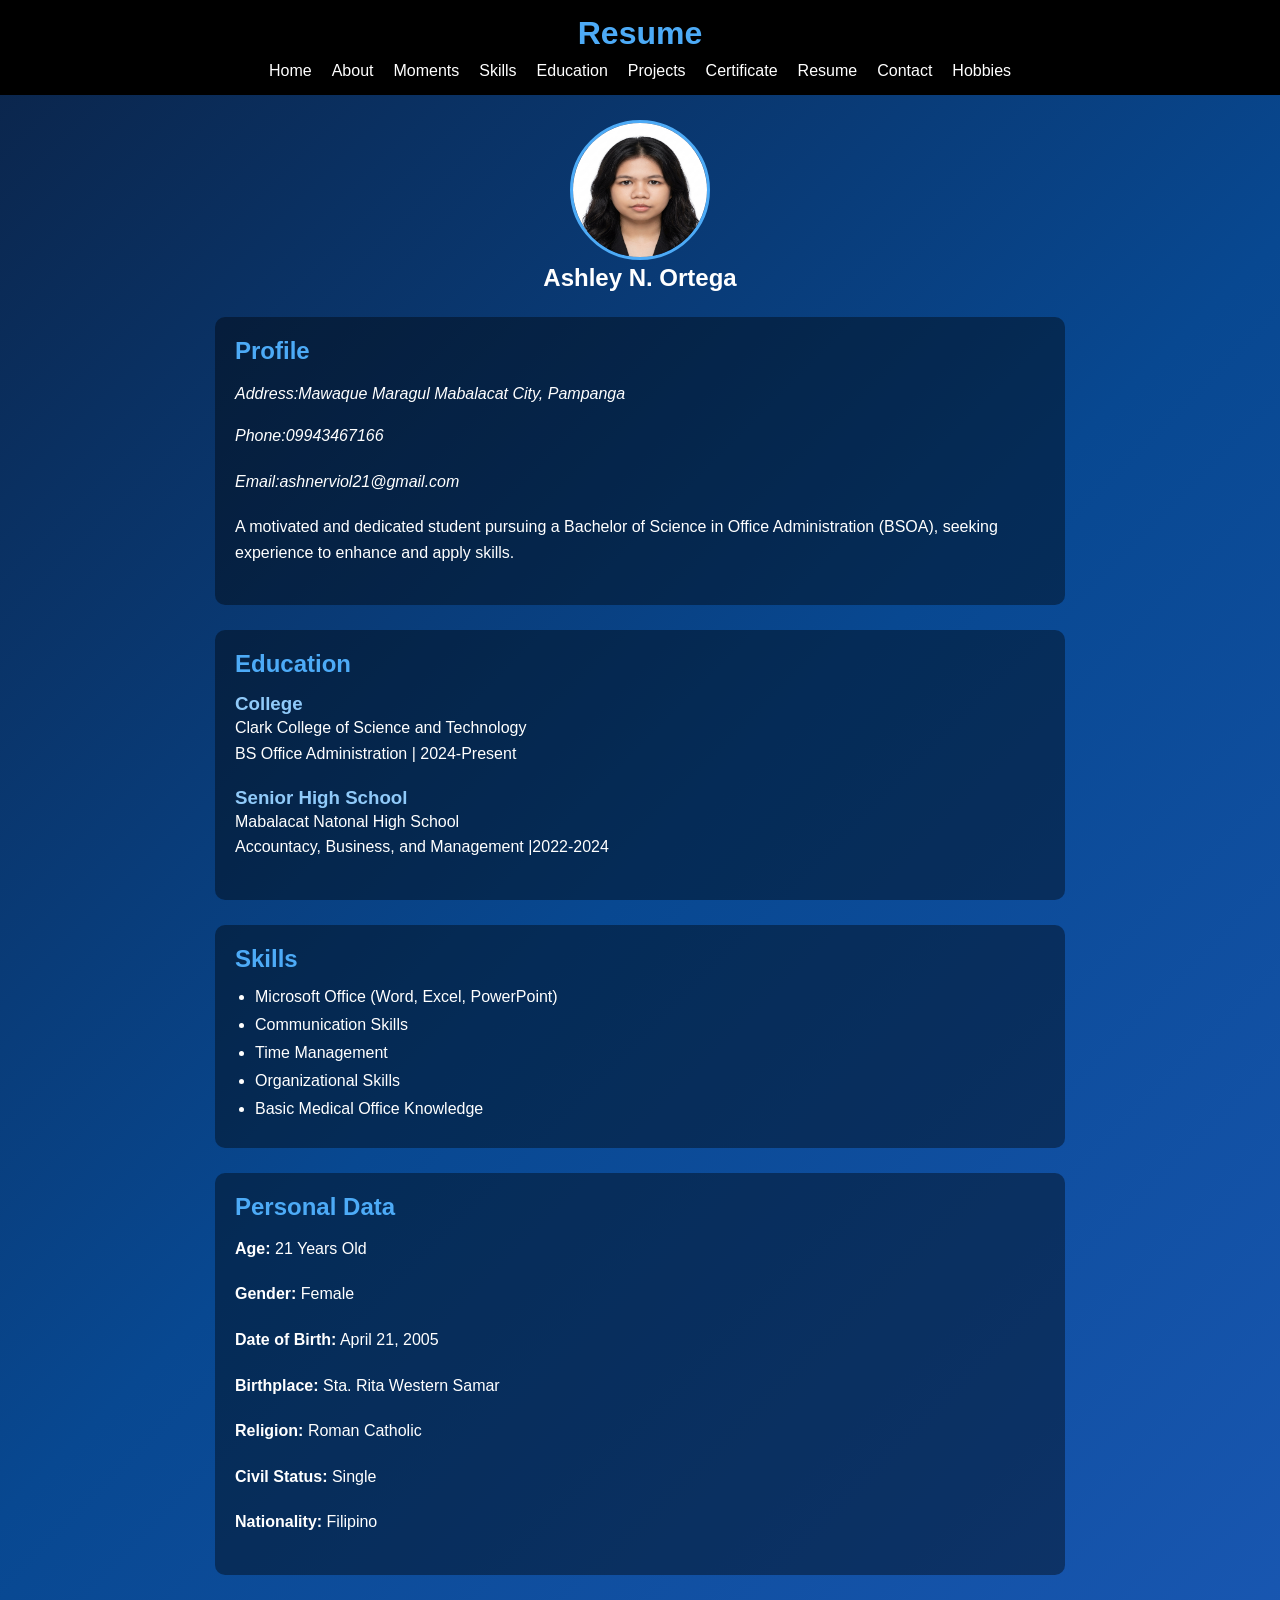
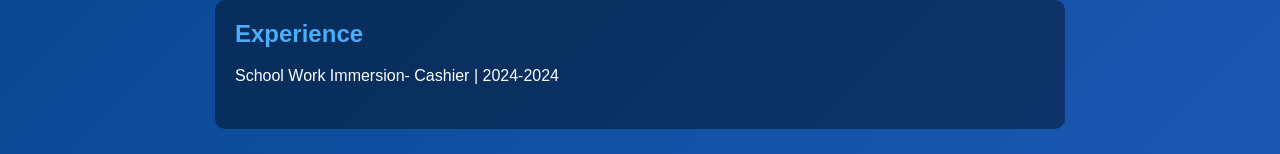
<file: resume.html>
<!DOCTYPE html>
<html lang="en">
<head>
  <meta charset="UTF-8">
  <meta name="viewport" content="width=device-width, initial-scale=1.0">
  <title>Resume</title>
  <link rel="stylesheet" href="css/css.css">
</head>
<body>


    <header class="header">
      <h1>Resume</h1>
      <input type="checkbox" id="menu-toggle">
  <label for="menu-toggle" class="menu-icon">
    &#9776;
  </label>
  <nav>
    <a href="index.html">Home</a>
    <a href="aboutme.html" >About</a>
    <a href="gallery.html">Moments</a>
    <a href="skills.html">Skills</a>
    <a href="educational.html">Education</a>
    <a href="projects.html" >Projects</a>
    <a href="Certifications.html">Certificate</a>
    <a href="resume.html">Resume</a>
    <a href="contact.html">Contact</a>
    <a href="hobbies.html">Hobbies</a>
  </nav>
    </header>
    <div class="container">
  <div class="profile">
    <img src="1x1.png" alt="Profile Picture">
    <h2>Ashley N. Ortega</h2>
  </div>
<div class="container">

    <section class="section">
      <h2>Profile</h2>
      <p><Address> Address:<span></span>Mawaque Maragul Mabalacat City, Pampanga</Address></p>
      <p span style="font-style: italic;">Phone:</span>09943467166</p>
      <p span style="font-style: italic;">Email:</span>ashnerviol21@gmail.com</p>
      <p>
        A motivated and dedicated student pursuing a Bachelor of Science in Office Administration (BSOA),
        seeking experience to enhance and apply skills.
      </p>
    </section>


    <section class="section">
      <h2>Education</h2>
      <h3>College</h3>
      <p>Clark College of Science and Technology <br>BS Office Administration | 2024-Present <p>
    
      <p></p>
      <h3>Senior High School</h3>
      <p>Mabalacat Natonal High School <br>Accountacy, Business, and Management  |2022-2024</p>
    </section>


    <section class="section">
      <h2>Skills</h2>
      <ul>
        <li>Microsoft Office (Word, Excel, PowerPoint)</li>
        <li>Communication Skills</li>
        <li>Time Management</li>
        <li>Organizational Skills</li>
        <li>Basic Medical Office Knowledge</li>
      </ul>
    </section>
  <section class="section">
      <h2>Personal Data</h2>
      <p><strong>Age:</strong> 21 Years Old</p>
      <p><strong>Gender:</strong> Female</p>
      <p><strong>Date of Birth:</strong> April 21, 2005</p>
      <p><strong>Birthplace:</strong> Sta. Rita Western Samar</p>
      <p><strong>Religion:</strong> Roman Catholic</p>
      <p><strong>Civil Status:</strong> Single</p>
      <p><strong>Nationality:</strong> Filipino</p>
    </section>
   
    <section class="section">
      <h2>Experience </h2>
      <p>School Work Immersion- Cashier | 2024-2024</p>
    </section>
  </div>


</body>
</html>
</file>
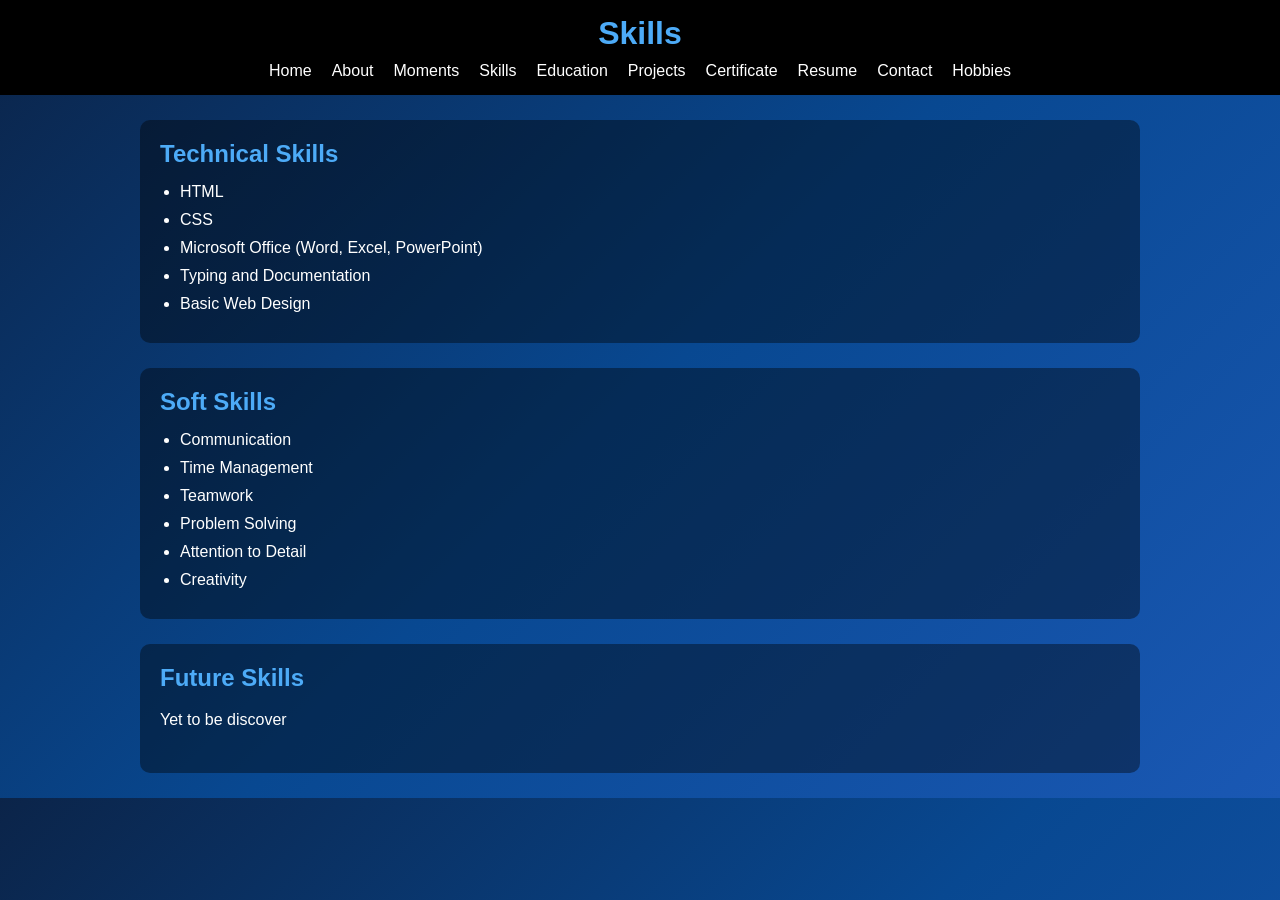
<file: skills.html>
<!DOCTYPE html>
<html lang="en">
<head>
  <meta charset="UTF-8">
  <meta name="viewport" content="width=device-width, initial-scale=1.0">
  <title>Skills</title>
  <link rel="stylesheet" href="css/css.css">
</head>
<body>


<header>
    <h1>Skills</h1>
   <input type="checkbox" id="menu-toggle">
  <label for="menu-toggle" class="menu-icon">
    &#9776;
  </label>

  <nav>
    <nav>
    <a href="index.html">Home</a>
    <a href="aboutme.html" >About</a>
    <a href="gallery.html">Moments</a>
    <a href="skills.html">Skills</a>
    <a href="educational.html">Education</a>
    <a href="projects.html" >Projects</a>
    <a href="Certifications.html">Certificate</a>
    <a href="resume.html">Resume</a>
    <a href="contact.html">Contact</a>
    <a href="hobbies.html">Hobbies</a>
  </nav>
</header>


<div class="container">

  <section class="section">
    <h2>Technical Skills</h2>
    <ul>
      <li>HTML</li>
      <li>CSS</li>
      <li>Microsoft Office (Word, Excel, PowerPoint)</li>
      <li>Typing and Documentation</li>
      <li>Basic Web Design </li>
    </ul>
  </section>

  <section class="section">
    <h2>Soft Skills</h2>
    <ul>
      <li>Communication</li>
      <li>Time Management</li>
      <li>Teamwork</li>
      <li>Problem Solving</li>
      <li>Attention to Detail</li>
          <li>Creativity</li>
    </ul>
  </section>

   <section class="section">
    <h2>Future Skills</h2>
 <p>Yet to be discover</p>
  </section>
</div>
</body>
</html>
</file>
<file: css/css.css>
* {
  margin: 0;
  padding: 0;
  box-sizing: border-box;
  font-family: Arial, sans-serif;
}

body {
  color: white;
  background: linear-gradient(135deg, #0b2449, #084891, #1a58b4);
}

.a,
.button,
.btn,
.section,
.about-box,
.gallery-item,
.profile img,
nav a,
.social-icons a,
.certificate-card {
  transition: all 0.3s ease;
}

.a:hover {
  transform: translateY(-1px);
}

.button:hover {
  transform: translateY(-1px);
}

.btn:hover {
  transform: translateY(-1px);
  background: #2196f3;
}

.section:hover,
.about-box:hover,
.gallery-item:hover,
.certificate-card:hover {
  transform: scale(1.02);
  box-shadow: 0 8px 20px rgba(0, 0, 0, 0.3);
}

.profile img:hover {
  transform: scale(1.05);
  border-color: #2196f3;
}

nav a:hover,
.social-icons a:hover {
  color: #4dabf7;
}

header {
  background: #000;
  text-align: center;
  padding: 15px;
}

header h1 {
  color: #4dabf7;
  margin-bottom: 10px;
}

.navbar {
  display: flex;
  justify-content: space-between;
  align-items: center;
  padding: 15px 40px;
  background: rgba(0, 0, 0, 0.8);
}

.logo {
  color: #42a5f5;
  font-family: cursive;
}

nav {
  display: flex;
  justify-content: center;
}

nav a {
  text-decoration: none;
  color: white;
  margin: 0 10px;
  position: relative;
}

nav a.active {
  color: #4dabf7;
  border-bottom: 2px solid #4dabf7;
}

.hero {
  height: 100vh;
  background: linear-gradient(135deg, #000000, #021b3a, #0d47a1);
  display: flex;
  justify-content: center;
  align-items: center;
  text-align: center;
  padding-top: 60px;
}

.hero-content h1 {
  font-size: 50px;
  margin-bottom: 15px;
}

.hero-content p {
  font-size: 20px;
  margin-bottom: 25px;
  color: #cfd8dc;
}

.btn {
  text-decoration: none;
  background: #0d47a1;
  color: white;
  padding: 12px 25px;
  border-radius: 25px;
}

.container {
  width: 85%;
  max-width: 1000px;
  margin: 25px auto;
}

.page-title {
  text-align: center;
  color: #42a5f5;
  margin-bottom: 30px;
}

.about-box {
  display: flex;
  align-items: center;
  gap: 20px;
  background: rgba(255, 255, 255, 0.08);
  padding: 25px;
  border-radius: 15px;
}

.about-box img {
  width: 200px;
  height: 200px;
  border-radius: 50%;
  border: 4px solid #42a5f5;
  object-fit: cover;
}

.profile {
  text-align: center;
  margin-bottom: 20px;
}

.profile img {
  width: 140px;
  height: 140px;
  border-radius: 50%;
  border: 3px solid #4dabf7;
}

.section {
  background: rgba(0, 0, 0, 0.4);
  padding: 20px;
  border-radius: 10px;
  margin-bottom: 25px;
}

.section h2 {
  color: #4dabf7;
  margin-bottom: 15px;
}

.section h3 {
  color: #90caf9;
  margin-top: 10px;
}

.section p {
  line-height: 1.6;
  margin-bottom: 20px;
}

ul {
  padding-left: 20px;
}

li {
  margin-bottom: 10px;
}

.gallery {
  display: grid;
  grid-template-columns: repeat(5, 1fr);
  gap: 20px;
  padding: 20px;
}

.hobby-gallery {
  display: grid;
  grid-template-columns: repeat(4, 1fr);
  gap: 20px;
}

.gallery-item {
  position: relative;
  overflow: clip;
  overflow-clip-margin: 15px;
  border-radius: 15px;
  background: #000;
  cursor: pointer;
}

.gallery-item img {
  width: 100%;
  height: 250px;
  object-fit: cover;
  display: block;
  transition: transform 0.6s ease;
}

.gallery-item:hover img {
  transform: scale(1.4);
}

.moments {
  position: absolute;
  bottom: 0;
  width: 100%;
  padding: 12px;
  background: rgba(0, 0, 0, 0.7);
  color: #42a5f5;
  text-align: center;
  font-size: 15px;
  font-weight: bold;
  transform: translateY(100%);
  transition: 0.4s ease;
}

.gallery-item:hover .moments {
  transform: translateY(0);
}

.contact-info {
  margin-bottom: 20px;
}

.contact-info h1 {
  color: #4dabf7;
  margin-bottom: 10px;
}

.contact-form {
  background: #1b263b;
  padding: 20px;
  border-radius: 8px;
}

.contact-form h2 {
  color: #4dabf7;
}

input,
textarea {
  width: 100%;
  padding: 10px;
  margin-top: 10px;
  border: none;
  outline: none;
  border-radius: 5px;
}

button {
  margin-top: 10px;
  padding: 10px 20px;
  background: #4dabf7;
  border: none;
  color: white;
  cursor: pointer;
  border-radius: 5px;
}

button:hover {
  opacity: 0.8;
}

.card {
  background: #0d47a1;
  padding: 15px;
  margin-bottom: 15px;
  border-radius: 8px;
}

.card h3 {
  color: #90caf9;
  margin-bottom: 5px;
}

.card p {
  margin-bottom: 10px;
}

.card a {
  color: #fff;
  text-decoration: underline;
}

.social-icons {
  text-align: left;
  margin-top: 20px;
}

.social-icons a {
  font-size: 24px;
  margin: 10px;
  color: white;
}
.certificate-gallery {
  display: grid;
  grid-template-columns: repeat(2, 1fr);
  gap: 20px;
  margin-top: 20px;
}

.certificate-card {
  background: rgba(0, 0, 0, 0.4);
  border-radius: 10px;
  overflow: hidden;
}

.certificate-card img {
  width: 100%;
  height: 250px;
  object-fit: cover;
  display: block;
}

.certificate-info {
  padding: 15px;
}

.certificate-info h3 {
  color: #4dabf7;
  margin-bottom: 10px;
}

.certificate-info p {
  line-height: 1.5;
}

footer {
  text-align: center;
  padding: 15px 10px;
  background: #000;
  color: white;
  font-size: 14px;
  margin-top: 30px;
}

.menu-icon {
  display: none;
  font-size: 28px;
  color: white;
  cursor: pointer;
}

#menu-toggle {
  display: none;
}

@media (max-width: 900px) {
  .gallery,
  .hobby-gallery {
    grid-template-columns: repeat(2, 1fr);
  }
}

@media (max-width: 768px) {
  .navbar {
    flex-direction: column;
  }

  nav {
    flex-direction: column;
    display: none;
    background: #000;
    margin-top: 10px;
  }

  nav a {
    padding: 10px;
    border-top: 1px solid #333;
  }

  .menu-icon {
    display: block;
    position: absolute;
    right: 20px;
    top: 20px;
  }

  #menu-toggle:checked + .menu-icon + nav {
    display: flex;
  }

  .about-box {
    flex-direction: column;
    text-align: center;
  }

  .about-box img {
    width: 150px;
    height: 150px;
  }

  .gallery,
  .hobby-gallery,
  .certificate-gallery {
    grid-template-columns: repeat(2, 1fr);
  }
}

@media (max-width: 500px) {
  .gallery,
  .hobby-gallery,
  .certificate-gallery {
    grid-template-columns: 1fr;
  }
}
</file>
